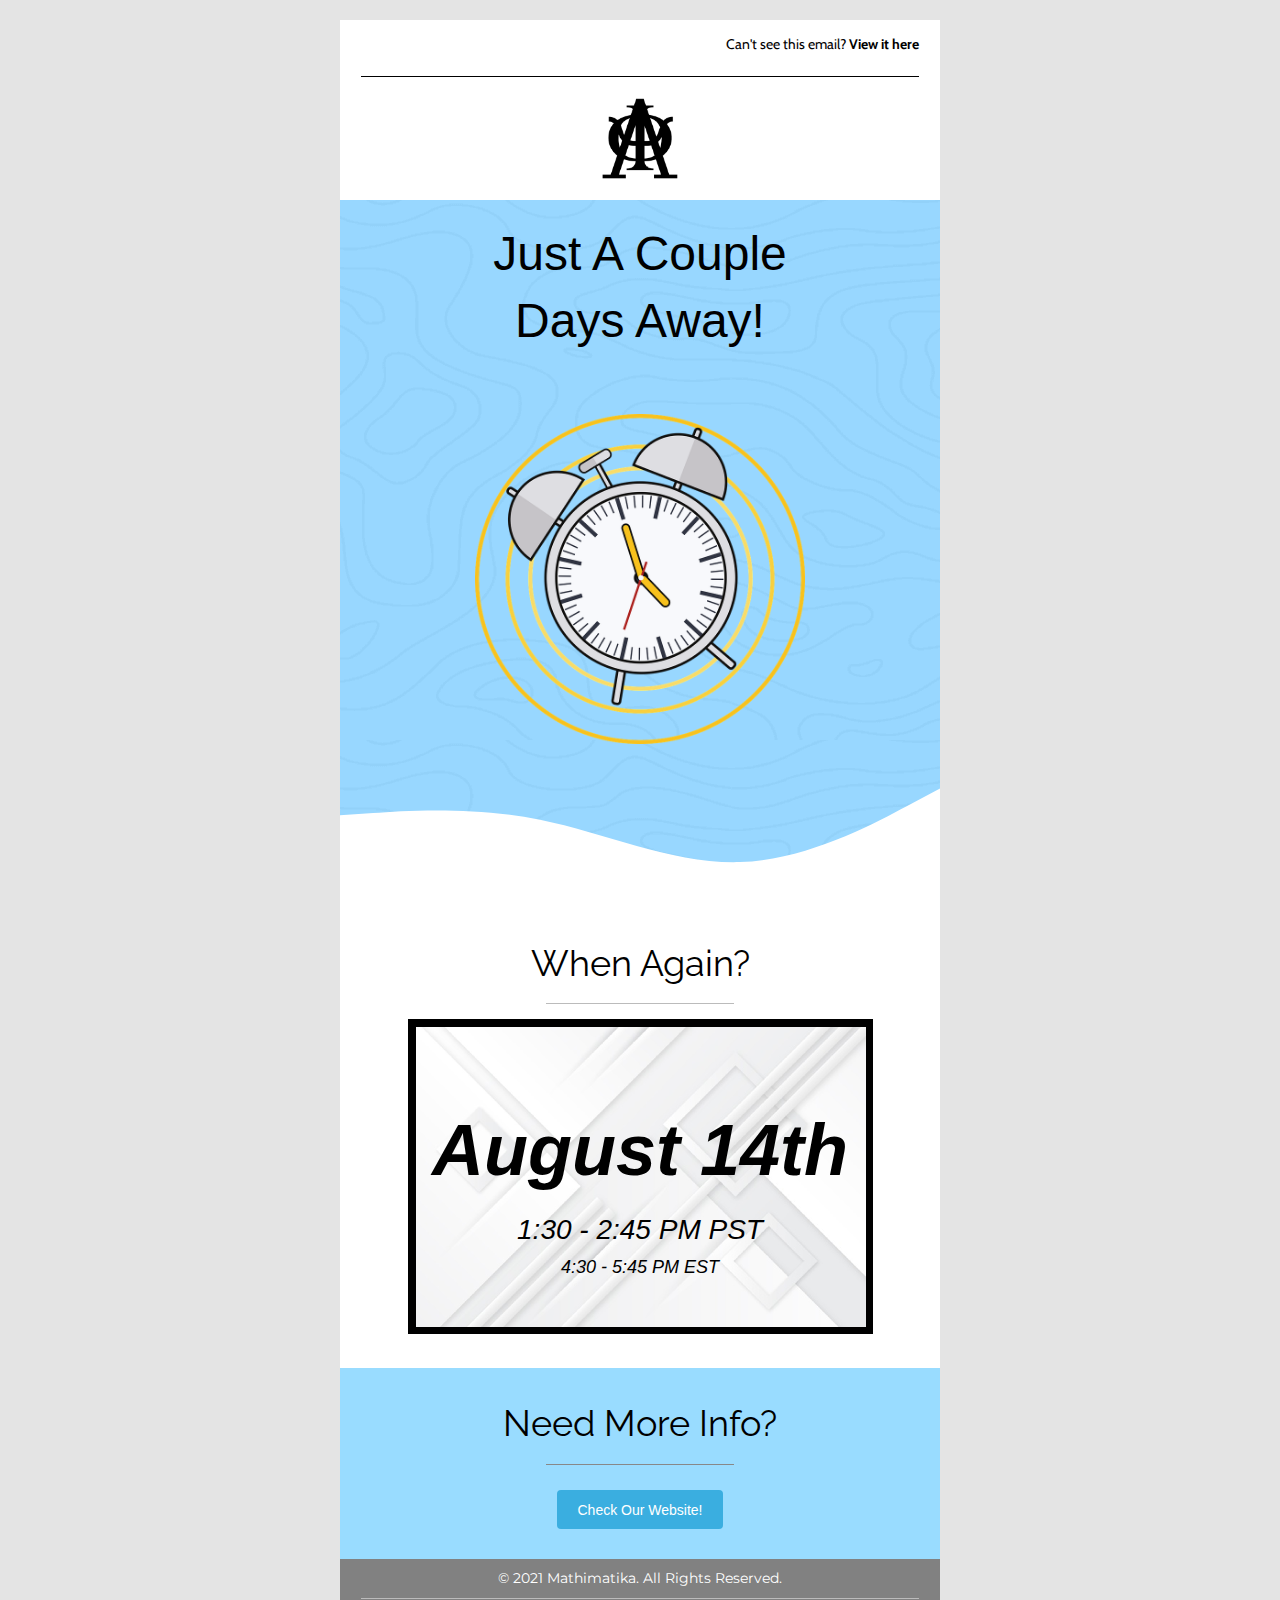
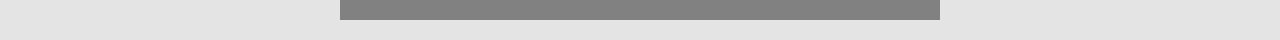
<file: reminder/index.html>
<!DOCTYPE HTML PUBLIC "-//W3C//DTD XHTML 1.0 Transitional //EN" "http://www.w3.org/TR/xhtml1/DTD/xhtml1-transitional.dtd">
<html xmlns="http://www.w3.org/1999/xhtml" xmlns:v="urn:schemas-microsoft-com:vml" xmlns:o="urn:schemas-microsoft-com:office:office">
<head>
    <!--[if gte mso 9]>
    <xml>
        <o:OfficeDocumentSettings>
            <o:AllowPNG/>
            <o:PixelsPerInch>96</o:PixelsPerInch>
        </o:OfficeDocumentSettings>
    </xml>
    <![endif]-->
    <meta http-equiv="Content-Type" content="text/html; charset=UTF-8">
    <meta name="viewport" content="width=device-width, initial-scale=1.0">
    <meta name="x-apple-disable-message-reformatting">
    <!--[if !mso]><!--><meta http-equiv="X-UA-Compatible" content="IE=edge"><!--<![endif]-->
    <title>Mathimatika² Contest - Reminder!</title>
    
    <link rel="stylesheet" href="styles.css">
    <!--[if !mso]><!--><link href="https://fonts.googleapis.com/css?family=Cabin:400,700" rel="stylesheet" type="text/css"><link href="https://fonts.googleapis.com/css?family=Montserrat:400,700" rel="stylesheet" type="text/css"><link href="https://fonts.googleapis.com/css?family=Raleway:400,700" rel="stylesheet" type="text/css"><!--<![endif]-->
</head>

<body class="clean-body" style="margin: 0;padding: 0;-webkit-text-size-adjust: 100%;background-color: #000000;color: #000000">
    <!--[if IE]><div class="ie-container"><![endif]-->
    <!--[if mso]><div class="mso-container"><![endif]-->
    <table style="border-collapse: collapse;table-layout: fixed;border-spacing: 0;mso-table-lspace: 0pt;mso-table-rspace: 0pt;vertical-align: top;min-width: 320px;Margin: 0 auto;background-color: #000000;width:100%" cellpadding="0" cellspacing="0">
    <tbody>
    <tr style="vertical-align: top">
        <td style="word-break: break-word;border-collapse: collapse !important;vertical-align: top">
        <!--[if (mso)|(IE)]><table width="100%" cellpadding="0" cellspacing="0" border="0"><tr><td align="center" style="background-color: #000000;"><![endif]-->
    

<div class="u-row-container" style="padding: 0px;background-color: #e4e4e4">
  <div class="u-row" style="Margin: 0 auto;min-width: 320px;max-width: 600px;overflow-wrap: break-word;word-wrap: break-word;word-break: break-word;background-color: transparent;">
    <div style="border-collapse: collapse;display: table;width: 100%;background-color: transparent;">
      <!--[if (mso)|(IE)]><table width="100%" cellpadding="0" cellspacing="0" border="0"><tr><td style="padding: 0px;background-color: #e4e4e4;" align="center"><table cellpadding="0" cellspacing="0" border="0" style="width:600px;"><tr style="background-color: transparent;"><![endif]-->
      
<!--[if (mso)|(IE)]><td align="center" width="600" style="width: 600px;padding: 0px;border-top: 0px solid transparent;border-left: 0px solid transparent;border-right: 0px solid transparent;border-bottom: 0px solid transparent;" valign="top"><![endif]-->
<div class="u-col u-col-100" style="max-width: 320px;min-width: 600px;display: table-cell;vertical-align: top;">
  <div style="width: 100% !important;">
  <!--[if (!mso)&(!IE)]><!--><div style="padding: 0px;border-top: 0px solid transparent;border-left: 0px solid transparent;border-right: 0px solid transparent;border-bottom: 0px solid transparent;"><!--<![endif]-->
  
<table style="font-family:arial,helvetica,sans-serif;" role="presentation" cellpadding="0" cellspacing="0" width="100%" border="0">
  <tbody>
    <tr>
      <td style="overflow-wrap:break-word;word-break:break-word;padding:10px;font-family:arial,helvetica,sans-serif;" align="left">
        
  <table height="0px" align="center" border="0" cellpadding="0" cellspacing="0" width="100%" style="border-collapse: collapse;table-layout: fixed;border-spacing: 0;mso-table-lspace: 0pt;mso-table-rspace: 0pt;vertical-align: top;border-top: 0px solid #BBBBBB;-ms-text-size-adjust: 100%;-webkit-text-size-adjust: 100%">
    <tbody>
      <tr style="vertical-align: top">
        <td style="word-break: break-word;border-collapse: collapse !important;vertical-align: top;font-size: 0px;line-height: 0px;mso-line-height-rule: exactly;-ms-text-size-adjust: 100%;-webkit-text-size-adjust: 100%">
          <span>&#160;</span>
        </td>
      </tr>
    </tbody>
  </table>

      </td>
    </tr>
  </tbody>
</table>

  <!--[if (!mso)&(!IE)]><!--></div><!--<![endif]-->
  </div>
</div>
<!--[if (mso)|(IE)]></td><![endif]-->
      <!--[if (mso)|(IE)]></tr></table></td></tr></table><![endif]-->
    </div>
  </div>
</div>



<div class="u-row-container" style="padding: 0px;background-color: #e4e4e4">
  <div class="u-row" style="Margin: 0 auto;min-width: 320px;max-width: 600px;overflow-wrap: break-word;word-wrap: break-word;word-break: break-word;background-color: #ffffff;">
    <div style="border-collapse: collapse;display: table;width: 100%;background-color: transparent;">
      <!--[if (mso)|(IE)]><table width="100%" cellpadding="0" cellspacing="0" border="0"><tr><td style="padding: 0px;background-color: #e4e4e4;" align="center"><table cellpadding="0" cellspacing="0" border="0" style="width:600px;"><tr style="background-color: #ffffff;"><![endif]-->
      
<!--[if (mso)|(IE)]><td align="center" width="600" style="width: 600px;padding: 0px;border-top: 0px solid transparent;border-left: 0px solid transparent;border-right: 0px solid transparent;border-bottom: 0px solid transparent;" valign="top"><![endif]-->
<div class="u-col u-col-100" style="max-width: 320px;min-width: 600px;display: table-cell;vertical-align: top;">
  <div style="width: 100% !important;">
  <!--[if (!mso)&(!IE)]><!--><div style="padding: 0px;border-top: 0px solid transparent;border-left: 0px solid transparent;border-right: 0px solid transparent;border-bottom: 0px solid transparent;"><!--<![endif]-->
  
<table id="u_content_text_12" style="font-family:arial,helvetica,sans-serif;" role="presentation" cellpadding="0" cellspacing="0" width="100%" border="0">
  <tbody>
    <tr>
      <td style="overflow-wrap:break-word;word-break:break-word;padding:15px 21px 0px 0px;font-family:arial,helvetica,sans-serif;" align="left">
        
  <div style="line-height: 140%; text-align: left; word-wrap: break-word;">
    <p style="font-size: 14px; line-height: 140%; text-align: right;"><span style="font-family: Cabin, sans-serif; font-size: 14px; line-height: 19.6px;">Can't see this email? <span style="font-size: 14px; line-height: 19.6px;"><span style="font-size: 14px; line-height: 19.6px;"><strong><a href="https://mathimatika.github.io/email-reminder/" target="_blank" rel="noopener">View it here</a></strong></span></span></span></p>
  </div>

      </td>
    </tr>
  </tbody>
</table>

  <!--[if (!mso)&(!IE)]><!--></div><!--<![endif]-->
  </div>
</div>
<!--[if (mso)|(IE)]></td><![endif]-->
      <!--[if (mso)|(IE)]></tr></table></td></tr></table><![endif]-->
    </div>
  </div>
</div>



<div class="u-row-container" style="padding: 0px;background-color: #e4e4e4">
  <div class="u-row" style="Margin: 0 auto;min-width: 320px;max-width: 600px;overflow-wrap: break-word;word-wrap: break-word;word-break: break-word;background-color: #ffffff;">
    <div style="border-collapse: collapse;display: table;width: 100%;background-color: transparent;">
      <!--[if (mso)|(IE)]><table width="100%" cellpadding="0" cellspacing="0" border="0"><tr><td style="padding: 0px;background-color: #e4e4e4;" align="center"><table cellpadding="0" cellspacing="0" border="0" style="width:600px;"><tr style="background-color: #ffffff;"><![endif]-->
      
<!--[if (mso)|(IE)]><td align="center" width="600" style="width: 600px;padding: 0px;border-top: 0px solid transparent;border-left: 0px solid transparent;border-right: 0px solid transparent;border-bottom: 0px solid transparent;" valign="top"><![endif]-->
<div class="u-col u-col-100" style="max-width: 320px;min-width: 600px;display: table-cell;vertical-align: top;">
  <div style="width: 100% !important;">
  <!--[if (!mso)&(!IE)]><!--><div style="padding: 0px;border-top: 0px solid transparent;border-left: 0px solid transparent;border-right: 0px solid transparent;border-bottom: 0px solid transparent;"><!--<![endif]-->
  
<table style="font-family:arial,helvetica,sans-serif;" role="presentation" cellpadding="0" cellspacing="0" width="100%" border="0">
  <tbody>
    <tr>
      <td style="overflow-wrap:break-word;word-break:break-word;padding:21px;font-family:arial,helvetica,sans-serif;" align="left">
        
  <table height="0px" align="center" border="0" cellpadding="0" cellspacing="0" width="100%" style="border-collapse: collapse;table-layout: fixed;border-spacing: 0;mso-table-lspace: 0pt;mso-table-rspace: 0pt;vertical-align: top;border-top: 1px solid #000000;-ms-text-size-adjust: 100%;-webkit-text-size-adjust: 100%">
    <tbody>
      <tr style="vertical-align: top">
        <td style="word-break: break-word;border-collapse: collapse !important;vertical-align: top;font-size: 0px;line-height: 0px;mso-line-height-rule: exactly;-ms-text-size-adjust: 100%;-webkit-text-size-adjust: 100%">
          <span>&#160;</span>
        </td>
      </tr>
    </tbody>
  </table>

      </td>
    </tr>
  </tbody>
</table>

<table id="u_content_image_1" style="font-family:arial,helvetica,sans-serif;" role="presentation" cellpadding="0" cellspacing="0" width="100%" border="0">
  <tbody>
    <tr>
      <td style="overflow-wrap:break-word;word-break:break-word;padding:0px 10px 21px;font-family:arial,helvetica,sans-serif;" align="left">
        
<table width="100%" cellpadding="0" cellspacing="0" border="0">
  <tr>
    <td style="padding-right: 0px;padding-left: 0px;" align="center">
      <a href="https://mathimatika.webflow.io/" target="_blank">
      <img align="center" border="0" src="logo.png" alt="Logo" title="Logo" style="outline: none;text-decoration: none;-ms-interpolation-mode: bicubic;clear: both;display: inline-block !important;border: none;height: auto;float: none;width: 14%;max-width: 81.2px;" width="81.2" class="v-src-width v-src-max-width"/>
      </a>
    </td>
  </tr>
</table>

      </td>
    </tr>
  </tbody>
</table>

  <!--[if (!mso)&(!IE)]><!--></div><!--<![endif]-->
  </div>
</div>
<!--[if (mso)|(IE)]></td><![endif]-->
      <!--[if (mso)|(IE)]></tr></table></td></tr></table><![endif]-->
    </div>
  </div>
</div>



<div class="u-row-container" style="padding: 0px;background-color: #e4e4e4">
  <div class="u-row" style="Margin: 0 auto;min-width: 320px;max-width: 600px;overflow-wrap: break-word;word-wrap: break-word;word-break: break-word;background-color: #94d5ff;">
    <div style="border-collapse: collapse;display: table;width: 100%;background-image: url('bg.png');background-repeat: repeat;background-position: center top;background-color: transparent;">
      <!--[if (mso)|(IE)]><table width="100%" cellpadding="0" cellspacing="0" border="0"><tr><td style="padding: 0px;background-color: #e4e4e4;" align="center"><table cellpadding="0" cellspacing="0" border="0" style="width:600px;"><tr style="background-image: url('https://editor.liramail.com/images/corona/corona_pur/hero-layout-2.png');background-repeat: repeat;background-position: center top;background-color: #94d5ff;"><![endif]-->
      
<!--[if (mso)|(IE)]><td align="center" width="600" style="width: 600px;padding: 0px;border-top: 0px solid transparent;border-left: 0px solid transparent;border-right: 0px solid transparent;border-bottom: 0px solid transparent;" valign="top"><![endif]-->
<div class="u-col u-col-100" style="max-width: 320px;min-width: 600px;display: table-cell;vertical-align: top;">
  <div style="width: 100% !important;">
  <!--[if (!mso)&(!IE)]><!--><div style="padding: 0px;border-top: 0px solid transparent;border-left: 0px solid transparent;border-right: 0px solid transparent;border-bottom: 0px solid transparent;"><!--<![endif]-->
  
<table style="font-family:arial,helvetica,sans-serif;" role="presentation" cellpadding="0" cellspacing="0" width="100%" border="0">
  <tbody>
    <tr>
      <td style="overflow-wrap:break-word;word-break:break-word;padding:20px 30px 30px;font-family:arial,helvetica,sans-serif;" align="left">
        
  <h1 style="margin: 0px; color: #000000; line-height: 140%; text-align: center; word-wrap: break-word; font-weight: normal; font-family: arial black,avant garde,arial; font-size: 48px;">
    Just A Couple<br />Days Away!
  </h1>

      </td>
    </tr>
  </tbody>
</table>

<table id="u_content_image_2" style="font-family:arial,helvetica,sans-serif;" role="presentation" cellpadding="0" cellspacing="0" width="100%" border="0">
  <tbody>
    <tr>
      <td style="overflow-wrap:break-word;word-break:break-word;padding:30px 0px;font-family:arial,helvetica,sans-serif;" align="left">
        
<table width="100%" cellpadding="0" cellspacing="0" border="0">
  <tr>
    <td style="padding-right: 0px;padding-left: 0px;" align="center">
      
      <img align="center" border="0" src="clock.png" alt="Hero Image" title="Hero Image" style="outline: none;text-decoration: none;-ms-interpolation-mode: bicubic;clear: both;display: inline-block !important;border: none;height: auto;float: none;width: 55%;max-width: 330px;" width="330" class="v-src-width v-src-max-width"/>
      
    </td>
  </tr>
</table>

      </td>
    </tr>
  </tbody>
</table>

<table style="font-family:arial,helvetica,sans-serif;" role="presentation" cellpadding="0" cellspacing="0" width="100%" border="0">
  <tbody>
    <tr>
      <td style="overflow-wrap:break-word;word-break:break-word;padding:1px 0px 0px;font-family:arial,helvetica,sans-serif;" align="left">
        
<table width="100%" cellpadding="0" cellspacing="0" border="0">
  <tr>
    <td style="padding-right: 0px;padding-left: 0px;" align="center">
      
      <img align="center" border="0" src="wave.svg" alt="Image" title="Image" style="margin-bottom: -1px; outline: none;text-decoration: none;-ms-interpolation-mode: bicubic;clear: both;display: inline-block !important;border: none;height: auto;float: none;width: 100%;max-width: 600px;" width="600" class="v-src-width v-src-max-width"/>
      
    </td>
  </tr>
</table>

      </td>
    </tr>
  </tbody>
</table>

  <!--[if (!mso)&(!IE)]><!--></div><!--<![endif]-->
  </div>
</div>
<!--[if (mso)|(IE)]></td><![endif]-->
      <!--[if (mso)|(IE)]></tr></table></td></tr></table><![endif]-->
    </div>
  </div>
</div>



<div class="u-row-container" style="padding: 0px;background-color: #e4e4e4">
  <div class="u-row" style="Margin: 0 auto;min-width: 320px;max-width: 600px;overflow-wrap: break-word;word-wrap: break-word;word-break: break-word;background-color: #ffffff;">
    <div style="border-collapse: collapse;display: table;width: 100%;background-color: transparent;">
      <!--[if (mso)|(IE)]><table width="100%" cellpadding="0" cellspacing="0" border="0"><tr><td style="padding: 0px;background-color: #e4e4e4;" align="center"><table cellpadding="0" cellspacing="0" border="0" style="width:600px;"><tr style="background-color: #ffffff;"><![endif]-->
      
<!--[if (mso)|(IE)]><td align="center" width="600" style="width: 600px;padding: 0px;border-top: 0px solid transparent;border-left: 0px solid transparent;border-right: 0px solid transparent;border-bottom: 0px solid transparent;" valign="top"><![endif]-->
<div class="u-col u-col-100" style="max-width: 320px;min-width: 600px;display: table-cell;vertical-align: top;">
  <div style="width: 100% !important;">
  <!--[if (!mso)&(!IE)]><!--><div style="padding: 0px;border-top: 0px solid transparent;border-left: 0px solid transparent;border-right: 0px solid transparent;border-bottom: 0px solid transparent;"><!--<![endif]-->
  
<table style="font-family:arial,helvetica,sans-serif;" role="presentation" cellpadding="0" cellspacing="0" width="100%" border="0">
  <tbody>
    <tr>
      <td style="overflow-wrap:break-word;word-break:break-word;padding:30px 10px 0px;font-family:arial,helvetica,sans-serif;" align="left">
        
  <h1 style="margin: 0px; color: #000000; line-height: 140%; text-align: center; word-wrap: break-word; font-weight: normal; font-family: 'Raleway',sans-serif; font-size: 36px;">
    When Again?
  </h1>

      </td>
    </tr>
  </tbody>
</table>

<table style="font-family:arial,helvetica,sans-serif;" role="presentation" cellpadding="0" cellspacing="0" width="100%" border="0">
  <tbody>
    <tr>
      <td style="overflow-wrap:break-word;word-break:break-word;padding:15px;font-family:arial,helvetica,sans-serif;" align="left">
        
  <table height="0px" align="center" border="0" cellpadding="0" cellspacing="0" width="33%" style="border-collapse: collapse;table-layout: fixed;border-spacing: 0;mso-table-lspace: 0pt;mso-table-rspace: 0pt;vertical-align: top;border-top: 1px solid #BBBBBB;-ms-text-size-adjust: 100%;-webkit-text-size-adjust: 100%">
    <tbody>
      <tr style="vertical-align: top">
        <td style="word-break: break-word;border-collapse: collapse !important;vertical-align: top;font-size: 0px;line-height: 0px;mso-line-height-rule: exactly;-ms-text-size-adjust: 100%;-webkit-text-size-adjust: 100%">
          <span>&#160;</span>
        </td>
      </tr>
    </tbody>
  </table>

      </td>
    </tr>
  </tbody>
</table>

  <!--[if (!mso)&(!IE)]><!--></div><!--<![endif]-->
  </div>
</div>
<!--[if (mso)|(IE)]></td><![endif]-->
      <!--[if (mso)|(IE)]></tr></table></td></tr></table><![endif]-->
    </div>
  </div>
</div>



<div class="u-row-container" style="padding: 0px;background-color: #e4e4e4">
  <div class="u-row" style="Margin: 0 auto;min-width: 320px;max-width: 600px;overflow-wrap: break-word;word-wrap: break-word;word-break: break-word;background-color: #ffffff;">
    <div style="border-collapse: collapse;display: table;width: 100%;background-image: url('bg2.png');background-repeat: no-repeat;background-position: center top;background-color: transparent;">
      <!--[if (mso)|(IE)]><table width="100%" cellpadding="0" cellspacing="0" border="0"><tr><td style="padding: 0px;background-color: #e4e4e4;" align="center"><table cellpadding="0" cellspacing="0" border="0" style="width:600px;"><tr style="background-image: url('bg2.png');background-repeat: no-repeat;background-position: center top;background-color: #ffffff;"><![endif]-->
      
<!--[if (mso)|(IE)]><td align="center" width="600" style="width: 600px;padding: 24px;border-top: 0px solid transparent;border-left: 0px solid transparent;border-right: 0px solid transparent;border-bottom: 0px solid transparent;" valign="top"><![endif]-->
<div class="u-col u-col-100" style="max-width: 320px;min-width: 600px;display: table-cell;vertical-align: top;">
  <div style="width: 100% !important;">
  <!--[if (!mso)&(!IE)]><!--><div style="padding: 24px;border-top: 0px solid transparent;border-left: 0px solid transparent;border-right: 0px solid transparent;border-bottom: 0px solid transparent;"><!--<![endif]-->
  
<table style="font-family:arial,helvetica,sans-serif;" role="presentation" cellpadding="0" cellspacing="0" width="100%" border="0">
  <tbody>
    <tr>
      <td style="overflow-wrap:break-word;word-break:break-word;padding:50px 10px 40px;font-family:arial,helvetica,sans-serif;" align="left">
        
  <div style="line-height: 160%; text-align: center; word-wrap: break-word;">
    <p style="line-height: 160%; font-size: 14px; text-align: center;"><strong><span style="font-size: 72px; line-height: 115.2px;"><em>August 1</em></span><span style="font-size: 72px; line-height: 115.2px;"><em>4th</em></span></strong></p>
<p style="line-height: 160%; font-size: 14px; text-align: center;"><span style="font-size: 28px; line-height: 44.8px;"><em>1:30 - 2:45 PM PST</em></span></p>
<p style="line-height: 160%; font-size: 14px; text-align: center;"><span style="font-size: 18px; line-height: 28.8px;"><em>4:30 - 5:45 PM EST</em></span></p>
<p style="line-height: 160%; font-size: 14px; text-align: center;">&nbsp;</p>
  </div>

      </td>
    </tr>
  </tbody>
</table>

  <!--[if (!mso)&(!IE)]><!--></div><!--<![endif]-->
  </div>
</div>
<!--[if (mso)|(IE)]></td><![endif]-->
      <!--[if (mso)|(IE)]></tr></table></td></tr></table><![endif]-->
    </div>
  </div>
</div>



<div class="u-row-container" style="padding: 0px;background-color: #e4e4e4">
  <div class="u-row" style="Margin: 0 auto;min-width: 320px;max-width: 600px;overflow-wrap: break-word;word-wrap: break-word;word-break: break-word;background-color: #99dcff;">
    <div style="border-collapse: collapse;display: table;width: 100%;background-color: transparent;">
      <!--[if (mso)|(IE)]><table width="100%" cellpadding="0" cellspacing="0" border="0"><tr><td style="padding: 0px;background-color: #e4e4e4;" align="center"><table cellpadding="0" cellspacing="0" border="0" style="width:600px;"><tr style="background-color: #99dcff;"><![endif]-->
      
<!--[if (mso)|(IE)]><td align="center" width="600" style="width: 600px;padding: 0px 0px 20px;border-top: 0px solid transparent;border-left: 0px solid transparent;border-right: 0px solid transparent;border-bottom: 0px solid transparent;" valign="top"><![endif]-->
<div class="u-col u-col-100" style="max-width: 320px;min-width: 600px;display: table-cell;vertical-align: top;">
  <div style="width: 100% !important;">
  <!--[if (!mso)&(!IE)]><!--><div style="padding: 0px 0px 20px;border-top: 0px solid transparent;border-left: 0px solid transparent;border-right: 0px solid transparent;border-bottom: 0px solid transparent;"><!--<![endif]-->
  
<table style="font-family:arial,helvetica,sans-serif;" role="presentation" cellpadding="0" cellspacing="0" width="100%" border="0">
  <tbody>
    <tr>
      <td style="overflow-wrap:break-word;word-break:break-word;padding:30px 10px 0px;font-family:arial,helvetica,sans-serif;" align="left">
        
  <h1 style="margin: 0px; color: #000000; line-height: 140%; text-align: center; word-wrap: break-word; font-weight: normal; font-family: 'Raleway',sans-serif; font-size: 36px;">
    Need More Info?
  </h1>

      </td>
    </tr>
  </tbody>
</table>

<table style="font-family:arial,helvetica,sans-serif;" role="presentation" cellpadding="0" cellspacing="0" width="100%" border="0">
  <tbody>
    <tr>
      <td style="overflow-wrap:break-word;word-break:break-word;padding:15px;font-family:arial,helvetica,sans-serif;" align="left">
        
  <table height="0px" align="center" border="0" cellpadding="0" cellspacing="0" width="33%" style="border-collapse: collapse;table-layout: fixed;border-spacing: 0;mso-table-lspace: 0pt;mso-table-rspace: 0pt;vertical-align: top;border-top: 1px solid #888888;-ms-text-size-adjust: 100%;-webkit-text-size-adjust: 100%">
    <tbody>
      <tr style="vertical-align: top">
        <td style="word-break: break-word;border-collapse: collapse !important;vertical-align: top;font-size: 0px;line-height: 0px;mso-line-height-rule: exactly;-ms-text-size-adjust: 100%;-webkit-text-size-adjust: 100%">
          <span>&#160;</span>
        </td>
      </tr>
    </tbody>
  </table>

      </td>
    </tr>
  </tbody>
</table>

<table style="font-family:arial,helvetica,sans-serif;" role="presentation" cellpadding="0" cellspacing="0" width="100%" border="0">
  <tbody>
    <tr>
      <td style="overflow-wrap:break-word;word-break:break-word;padding:10px;font-family:arial,helvetica,sans-serif;" align="left">
        
<div align="center">
  <!--[if mso]><table width="100%" cellpadding="0" cellspacing="0" border="0" style="border-spacing: 0; border-collapse: collapse; mso-table-lspace:0pt; mso-table-rspace:0pt;font-family:arial,helvetica,sans-serif;"><tr><td style="font-family:arial,helvetica,sans-serif;" align="center"><v:roundrect xmlns:v="urn:schemas-microsoft-com:vml" xmlns:w="urn:schemas-microsoft-com:office:word" href="https://mathimatika.webflow.io/mathimatika-contest" style="height:37px; v-text-anchor:middle; width:165px;" arcsize="11%" stroke="f" fillcolor="#3AAEE0"><w:anchorlock/><center style="color:#FFFFFF;font-family:arial,helvetica,sans-serif;"><![endif]-->
    <a href="https://mathimatika.webflow.io/mathimatika-contest" target="_blank" style="box-sizing: border-box;display: inline-block;font-family:arial,helvetica,sans-serif;text-decoration: none;-webkit-text-size-adjust: none;text-align: center;color: #FFFFFF; background-color: #3AAEE0; border-radius: 4px; -webkit-border-radius: 4px; -moz-border-radius: 4px; width:auto; max-width:100%; overflow-wrap: break-word; word-break: break-word; word-wrap:break-word; mso-border-alt: none;">
      <span style="display:block;padding:10px 20px;line-height:120%;"><span style="font-size: 14px; line-height: 16.8px;">Check Our Website!</span></span>
    </a>
  <!--[if mso]></center></v:roundrect></td></tr></table><![endif]-->
</div>

      </td>
    </tr>
  </tbody>
</table>

  <!--[if (!mso)&(!IE)]><!--></div><!--<![endif]-->
  </div>
</div>
<!--[if (mso)|(IE)]></td><![endif]-->
      <!--[if (mso)|(IE)]></tr></table></td></tr></table><![endif]-->
    </div>
  </div>
</div>



<div class="u-row-container" style="padding: 0px;background-color: #e4e4e4">
  <div class="u-row" style="Margin: 0 auto;min-width: 320px;max-width: 600px;overflow-wrap: break-word;word-wrap: break-word;word-break: break-word;background-color: #818181;">
    <div style="border-collapse: collapse;display: table;width: 100%;background-color: transparent;">
      <!--[if (mso)|(IE)]><table width="100%" cellpadding="0" cellspacing="0" border="0"><tr><td style="padding: 0px;background-color: #e4e4e4;" align="center"><table cellpadding="0" cellspacing="0" border="0" style="width:600px;"><tr style="background-color: #818181;"><![endif]-->
      
<!--[if (mso)|(IE)]><td align="center" width="600" style="width: 600px;padding: 0px;border-top: 0px solid transparent;border-left: 0px solid transparent;border-right: 0px solid transparent;border-bottom: 0px solid transparent;" valign="top"><![endif]-->
<div class="u-col u-col-100" style="max-width: 320px;min-width: 600px;display: table-cell;vertical-align: top;">
  <div style="width: 100% !important;">
  <!--[if (!mso)&(!IE)]><!--><div style="padding: 0px;border-top: 0px solid transparent;border-left: 0px solid transparent;border-right: 0px solid transparent;border-bottom: 0px solid transparent;"><!--<![endif]-->
  
<table style="font-family:arial,helvetica,sans-serif;" role="presentation" cellpadding="0" cellspacing="0" width="100%" border="0">
  <tbody>
    <tr>
      <td style="overflow-wrap:break-word;word-break:break-word;padding:10px;font-family:arial,helvetica,sans-serif;" align="left">
        
  <div style="color: #ffffff; line-height: 140%; text-align: center; word-wrap: break-word;">
    <p style="font-size: 14px; line-height: 140%;"><span style="font-family: Montserrat, sans-serif; font-size: 14px; line-height: 19.6px;">&copy; 2021 Mathimatika. All Rights Reserved.</span></p>
  </div>

      </td>
    </tr>
  </tbody>
</table>

  <!--[if (!mso)&(!IE)]><!--></div><!--<![endif]-->
  </div>
</div>
<!--[if (mso)|(IE)]></td><![endif]-->
      <!--[if (mso)|(IE)]></tr></table></td></tr></table><![endif]-->
    </div>
  </div>
</div>



<div class="u-row-container" style="padding: 0px;background-color: #e4e4e4">
  <div class="u-row" style="Margin: 0 auto;min-width: 320px;max-width: 600px;overflow-wrap: break-word;word-wrap: break-word;word-break: break-word;background-color: #818181;">
    <div style="border-collapse: collapse;display: table;width: 100%;background-color: transparent;">
      <!--[if (mso)|(IE)]><table width="100%" cellpadding="0" cellspacing="0" border="0"><tr><td style="padding: 0px;background-color: #e4e4e4;" align="center"><table cellpadding="0" cellspacing="0" border="0" style="width:600px;"><tr style="background-color: #818181;"><![endif]-->
      
<!--[if (mso)|(IE)]><td align="center" width="600" style="width: 600px;padding: 0px;border-top: 0px solid transparent;border-left: 0px solid transparent;border-right: 0px solid transparent;border-bottom: 0px solid transparent;" valign="top"><![endif]-->
<div class="u-col u-col-100" style="max-width: 320px;min-width: 600px;display: table-cell;vertical-align: top;">
  <div style="width: 100% !important;">
  <!--[if (!mso)&(!IE)]><!--><div style="padding: 0px;border-top: 0px solid transparent;border-left: 0px solid transparent;border-right: 0px solid transparent;border-bottom: 0px solid transparent;"><!--<![endif]-->
  
<table style="font-family:arial,helvetica,sans-serif;" role="presentation" cellpadding="0" cellspacing="0" width="100%" border="0">
  <tbody>
    <tr>
      <td style="overflow-wrap:break-word;word-break:break-word;padding:0px 21px 21px;font-family:arial,helvetica,sans-serif;" align="left">
        
  <table height="0px" align="center" border="0" cellpadding="0" cellspacing="0" width="100%" style="border-collapse: collapse;table-layout: fixed;border-spacing: 0;mso-table-lspace: 0pt;mso-table-rspace: 0pt;vertical-align: top;border-top: 1px solid #BBBBBB;-ms-text-size-adjust: 100%;-webkit-text-size-adjust: 100%">
    <tbody>
      <tr style="vertical-align: top">
        <td style="word-break: break-word;border-collapse: collapse !important;vertical-align: top;font-size: 0px;line-height: 0px;mso-line-height-rule: exactly;-ms-text-size-adjust: 100%;-webkit-text-size-adjust: 100%">
          <span>&#160;</span>
        </td>
      </tr>
    </tbody>
  </table>

      </td>
    </tr>
  </tbody>
</table>

  <!--[if (!mso)&(!IE)]><!--></div><!--<![endif]-->
  </div>
</div>
<!--[if (mso)|(IE)]></td><![endif]-->
      <!--[if (mso)|(IE)]></tr></table></td></tr></table><![endif]-->
    </div>
  </div>
</div>



<div class="u-row-container" style="padding: 0px;background-color: #e4e4e4">
  <div class="u-row" style="Margin: 0 auto;min-width: 320px;max-width: 600px;overflow-wrap: break-word;word-wrap: break-word;word-break: break-word;background-color: transparent;">
    <div style="border-collapse: collapse;display: table;width: 100%;background-color: transparent;">
      <!--[if (mso)|(IE)]><table width="100%" cellpadding="0" cellspacing="0" border="0"><tr><td style="padding: 0px;background-color: #e4e4e4;" align="center"><table cellpadding="0" cellspacing="0" border="0" style="width:600px;"><tr style="background-color: transparent;"><![endif]-->
      
<!--[if (mso)|(IE)]><td align="center" width="600" style="width: 600px;padding: 0px;border-top: 0px solid transparent;border-left: 0px solid transparent;border-right: 0px solid transparent;border-bottom: 0px solid transparent;" valign="top"><![endif]-->
<div class="u-col u-col-100" style="max-width: 320px;min-width: 600px;display: table-cell;vertical-align: top;">
  <div style="width: 100% !important;">
  <!--[if (!mso)&(!IE)]><!--><div style="padding: 0px;border-top: 0px solid transparent;border-left: 0px solid transparent;border-right: 0px solid transparent;border-bottom: 0px solid transparent;"><!--<![endif]-->
  
<table style="font-family:arial,helvetica,sans-serif;" role="presentation" cellpadding="0" cellspacing="0" width="100%" border="0">
  <tbody>
    <tr>
      <td style="overflow-wrap:break-word;word-break:break-word;padding:10px;font-family:arial,helvetica,sans-serif;" align="left">
        
  <table height="0px" align="center" border="0" cellpadding="0" cellspacing="0" width="100%" style="border-collapse: collapse;table-layout: fixed;border-spacing: 0;mso-table-lspace: 0pt;mso-table-rspace: 0pt;vertical-align: top;border-top: 0px solid #BBBBBB;-ms-text-size-adjust: 100%;-webkit-text-size-adjust: 100%">
    <tbody>
      <tr style="vertical-align: top">
        <td style="word-break: break-word;border-collapse: collapse !important;vertical-align: top;font-size: 0px;line-height: 0px;mso-line-height-rule: exactly;-ms-text-size-adjust: 100%;-webkit-text-size-adjust: 100%">
          <span>&#160;</span>
        </td>
      </tr>
    </tbody>
  </table>

      </td>
    </tr>
  </tbody>
</table>

  <!--[if (!mso)&(!IE)]><!--></div><!--<![endif]-->
  </div>
</div>
<!--[if (mso)|(IE)]></td><![endif]-->
      <!--[if (mso)|(IE)]></tr></table></td></tr></table><![endif]-->
    </div>
  </div>
</div>


    <!--[if (mso)|(IE)]></td></tr></table><![endif]-->
    </td>
  </tr>
  </tbody>
  </table>
  <!--[if mso]></div><![endif]-->
  <!--[if IE]></div><![endif]-->
</body>

</html>
</file>
<file: reminder/styles.css>
table, td { color: #000000; } a { color: #0000ee; text-decoration: underline; } #u_content_text_12 a { color: #000000; text-decoration: none; } @media (max-width: 480px) { #u_content_image_1 .v-src-width { width: 134px !important; } #u_content_image_1 .v-src-max-width { max-width: 71% !important; } #u_content_image_2 .v-src-width { width: 600px !important; } #u_content_image_2 .v-src-max-width { max-width: 100% !important; } }
@media only screen and (min-width: 620px) {
  .u-row {
    width: 600px !important;
  }
  .u-row .u-col {
    vertical-align: top;
  }

  .u-row .u-col-100 {
    width: 600px !important;
  }

}

@media (max-width: 620px) {
  .u-row-container {
    max-width: 100% !important;
    padding-left: 0px !important;
    padding-right: 0px !important;
  }
  .u-row .u-col {
    min-width: 320px !important;
    max-width: 100% !important;
    display: block !important;
  }
  .u-row {
    width: calc(100% - 40px) !important;
  }
  .u-col {
    width: 100% !important;
  }
  .u-col > div {
    margin: 0 auto;
  }
}
body {
  margin: 0;
  padding: 0;
}

table,
tr,
td {
  vertical-align: top;
  border-collapse: collapse;
}

p {
  margin: 0;
}

.ie-container table,
.mso-container table {
  table-layout: fixed;
}

* {
  line-height: inherit;
}

a[x-apple-data-detectors='true'] {
  color: inherit !important;
  text-decoration: none !important;
}
</file>
